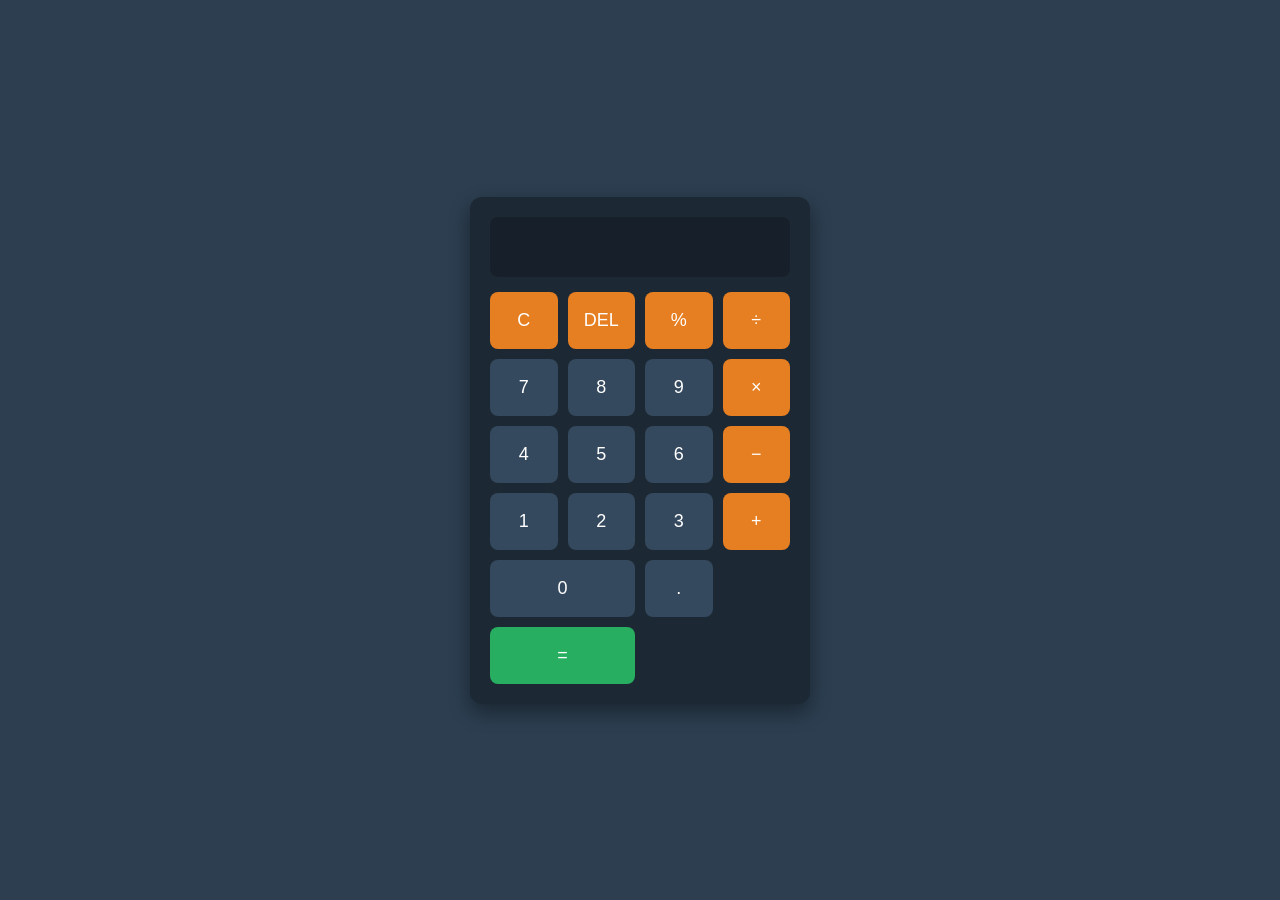
<file: task2-calculator/index.html>
<!DOCTYPE html>
<html lang="en">
<head>
<meta charset="UTF-8">
<title>Calculator</title>
<link rel="stylesheet" href="style.css">
</head>
<body>

  <div class="calculator">
    <!-- Display screen shows what the user types and the result -->
    <input type="text" id="display" disabled>

    <div class="buttons">
      <button onclick="clearDisplay()" class="operator">C</button>
      <button onclick="deleteLast()" class="operator">DEL</button>
      <button onclick="appendValue('%')" class="operator">%</button>
      <button onclick="appendValue('/')" class="operator">&divide;</button>

      <button onclick="appendValue('7')">7</button>
      <button onclick="appendValue('8')">8</button>
      <button onclick="appendValue('9')">9</button>
      <button onclick="appendValue('*')" class="operator">&times;</button>

      <button onclick="appendValue('4')">4</button>
      <button onclick="appendValue('5')">5</button>
      <button onclick="appendValue('6')">6</button>
      <button onclick="appendValue('-')" class="operator">&minus;</button>

      <button onclick="appendValue('1')">1</button>
      <button onclick="appendValue('2')">2</button>
      <button onclick="appendValue('3')">3</button>
      <button onclick="appendValue('+')" class="operator">+</button>

      <button onclick="appendValue('0')" class="zero">0</button>
      <button onclick="appendValue('.')">.</button>
      <button onclick="calculateResult()" class="equals">=</button>
    </div>
  </div>

  <script src="script.js"></script>
</body>
</html>
</file>
<file: task2-calculator/style.css>
body {
  font-family: Arial, sans-serif;
  background: #2c3e50;
  display: flex;
  justify-content: center;
  align-items: center;
  height: 100vh;
  margin: 0;
}

.calculator {
  background: #1c2833;
  padding: 20px;
  border-radius: 12px;
  box-shadow: 0 8px 20px rgba(0,0,0,0.4);
  width: 300px;
}

#display {
  width: 100%;
  height: 60px;
  font-size: 28px;
  text-align: right;
  padding: 0 15px;
  box-sizing: border-box;
  border: none;
  border-radius: 8px;
  margin-bottom: 15px;
  background: #17202a;
  color: #fff;
}

.buttons {
  display: grid;
  grid-template-columns: repeat(4, 1fr);
  gap: 10px;
}

button {
  padding: 18px 0;
  font-size: 18px;
  border: none;
  border-radius: 8px;
  background: #34495e;
  color: white;
  cursor: pointer;
  transition: background 0.2s ease, transform 0.1s ease;
}

button:hover {
  background: #46627f;
}

button:active {
  transform: scale(0.95);
}

.operator {
  background: #e67e22;
}

.operator:hover {
  background: #f39c12;
}

.equals {
  background: #27ae60;
  grid-column: span 2;
}

.equals:hover {
  background: #2ecc71;
}

.zero {
  grid-column: span 2;
}
</file>
